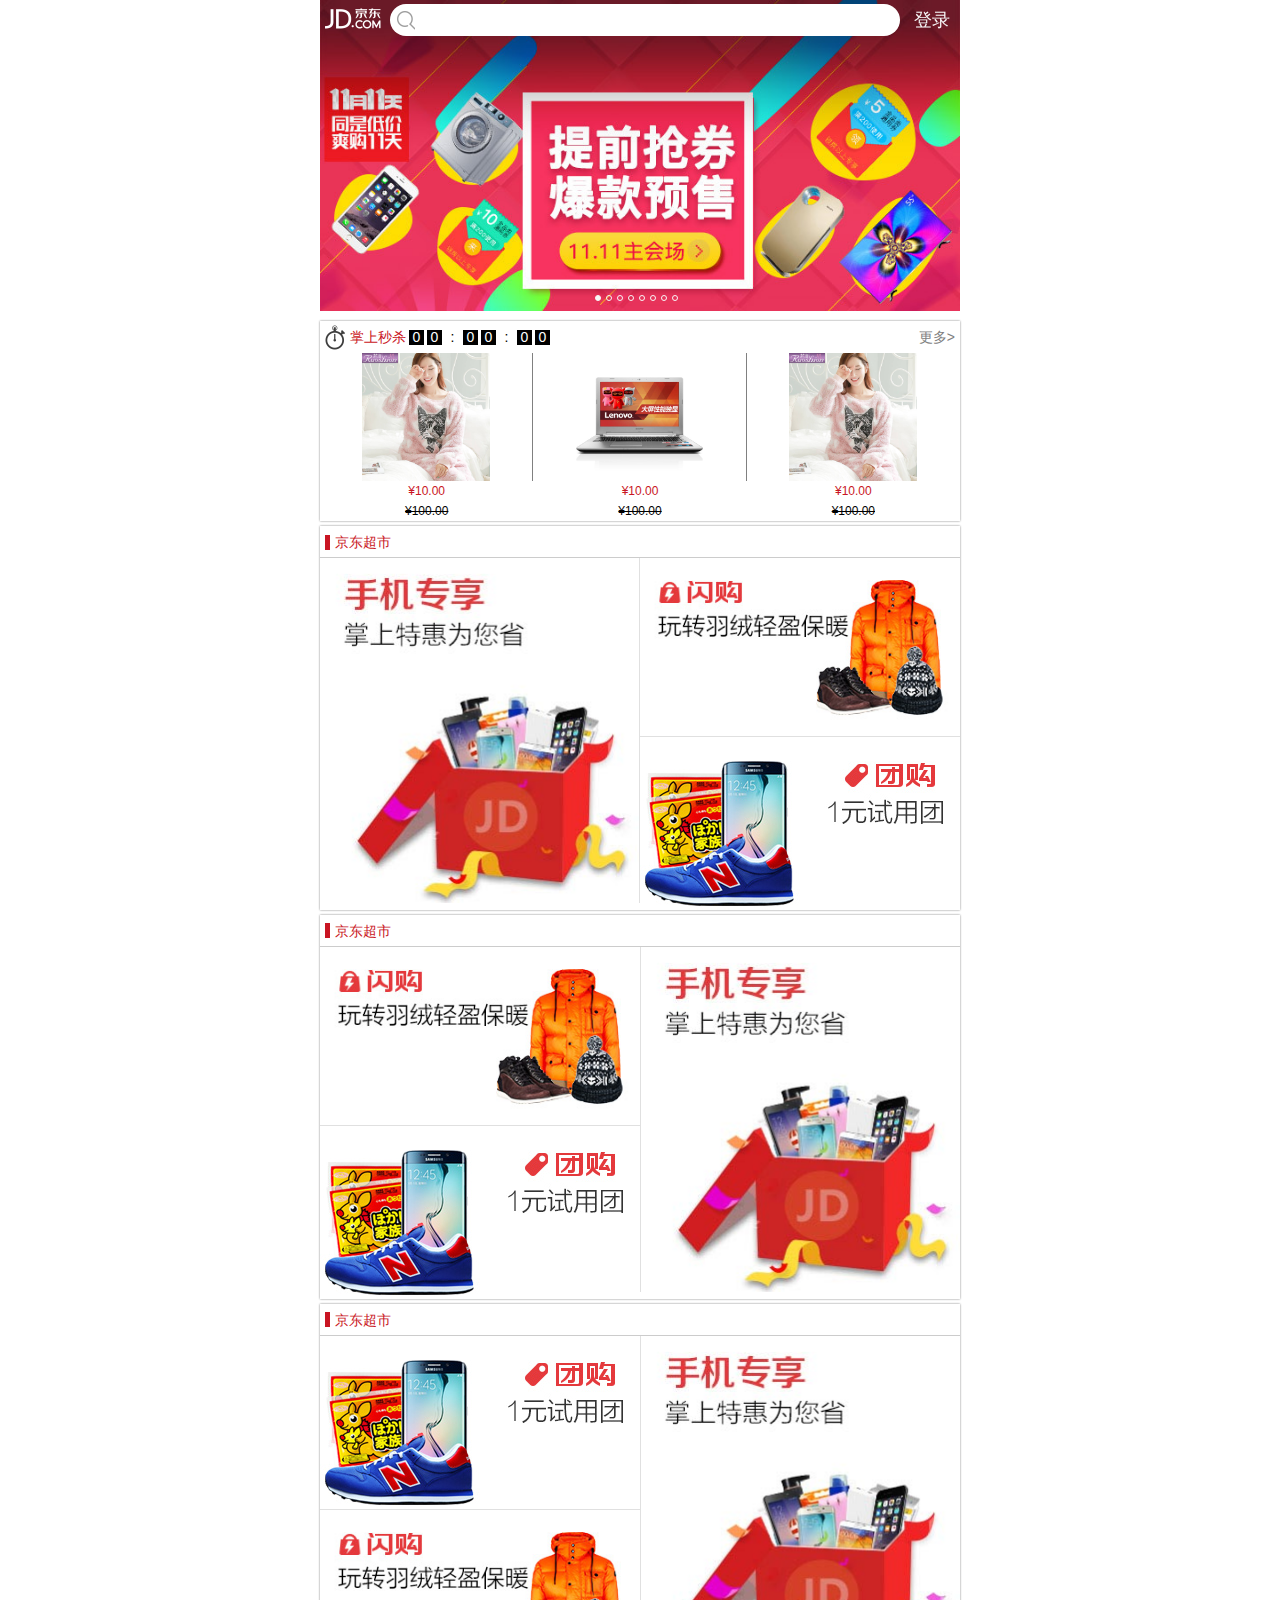
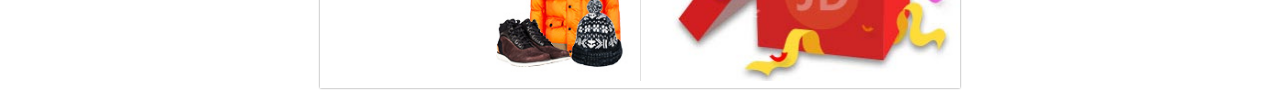
<file: index.html>
<!DOCTYPE html>
<html>
<head>
    <meta charset="UTF-8" />
    <meta name="viewport" content="width=device-width, user-scalable=no, initial-scale=1.0, maximum-scale=1.0, minimum-scale=1.0" />
    <title>jd_m首页</title>
    <link rel="stylesheet" type="text/css" href="css/base.css">
    <link rel="stylesheet" type="text/css" href="css/index.css">
    <style type="text/css">

    </style>
</head>
<body>

<!-- 整个网页的容器 -->
<div id="container">
    <!-- 头部 顶部 通栏-->
    <div id="header">
        <div class="header_box">
            <a href="javascript:void(0)" class="logo"></a>
            <input type="search" name="">
            <span class='glass'></span>
            <a href="javascript:void(0)" class="login">登录</a>
        </div>
    </div>
    <div id="banner">
        <ul class='clearfix'>
            <li><a href="javascript:void(0)"><img src="images/l8.jpg" alt="" /></a></li>
            <li><a href="javascript:void(0)"><img src="images/l1.jpg" alt="" /></a></li>
            <li><a href="javascript:void(0)"><img src="images/l2.jpg" alt="" /></a></li>
            <li><a href="javascript:void(0)"><img src="images/l3.jpg" alt="" /></a></li>
            <li><a href="javascript:void(0)"><img src="images/l4.jpg" alt="" /></a></li>
            <li><a href="javascript:void(0)"><img src="images/l5.jpg" alt="" /></a></li>
            <li><a href="javascript:void(0)"><img src="images/l6.jpg" alt="" /></a></li>
            <li><a href="javascript:void(0)"><img src="images/l7.jpg" alt="" /></a></li>
            <li><a href="javascript:void(0)"><img src="images/l8.jpg" alt="" /></a></li>
            <li><a href="javascript:void(0)"><img src="images/l1.jpg" alt="" /></a></li>
        </ul>
        <ul>
            <li class='current'></li>
            <li></li>
            <li></li>
            <li></li>
            <li></li>
            <li></li>
            <li></li>
            <li></li>
        </ul>

    </div>
    <!-- 主要内容区域 -->
    <div class="jd_main">
        <!--  第一个内容自盒子 需要特殊设置  -->
        <div class="main_content">
            <!--  清除浮动 -->
            <div class="content_top clearfix">
                <span></span>
                <p>掌上秒杀</p>
                <ul class='f_l clearfix'>
                    <li>0</li>
                    <li>0</li>
                    <li>:</li>
                    <li>0</li>
                    <li>0</li>
                    <li>:</li>
                    <li>0</li>
                    <li>0</li>
                </ul>
                <a href="#" class='f_r'>更多&gt;</a>
            </div>
            <div class="content_bottom">
                <!-- ul>li*3>(a[href='#']>img[src='images/detail01.jpg'])+p{¥10.00}+p{¥100.00} -->
                <ul class='clearfix'>
                    <li>
                        <a href="#"><img src="images/detail01.jpg" alt=""></a>
                        <p>¥10.00</p>
                        <p>¥100.00</p>
                    </li>
                    <li>
                        <a href="#"><img src="images/detail02.jpg" alt=""></a>
                        <p>¥10.00</p>
                        <p>¥100.00</p>
                    </li>
                    <li>
                        <a href="#"><img src="images/detail01.jpg" alt=""></a>
                        <p>¥10.00</p>
                        <p>¥100.00</p>
                    </li>
                </ul>
            </div>
        </div>
        <!-- 除了第一个以外的 所有盒子 -->
        <div class="main_content">
            <div class="content_top clearfix">
                <span class='f_l'>京东超市</span>
            </div>
            <div class="content_bottom">
                <ul class='clearfix'>
                    <li class='f_l b_r'><a href="#"><img src="images/cp1.jpg" alt=""></a></li>
                    <li class='f_r b_b'><a href="#"><img src="images/cp2.jpg" alt=""></a></li>
                    <li class='f_r'><a href="#"><img src="images/cp3.jpg" alt=""></a></li>
                </ul>
            </div>
        </div>
        <div class="main_content">
            <div class="content_top clearfix">
                <span class='f_l'>京东超市</span>
            </div>
            <div class="content_bottom">
                <ul class='clearfix'>
                    <li class='f_r b_l'><a href="#"><img src="images/cp1.jpg" alt=""></a></li>
                    <li class='f_l b_b'><a href="#"><img src="images/cp2.jpg" alt=""></a></li>
                    <li class='f_l'><a href="#"><img src="images/cp3.jpg" alt=""></a></li>
                </ul>
            </div>
        </div>
        <div class="main_content">
            <div class="content_top clearfix">
                <span class='f_l'>京东超市</span>
            </div>
            <div class="content_bottom">
                <ul class='clearfix'>
                    <li class='f_r b_l'><a href="#"><img src="images/cp1.jpg" alt=""></a></li>
                    <li class='f_l b_b'><a href="#"><img src="images/cp3.jpg" alt=""></a></li>
                    <li class='f_l '><a href="#"><img src="images/cp2.jpg" alt=""></a></li>
                </ul>
            </div>
        </div>
    </div>



</div>
<script src="js/index.js"></script>
</body>
</html>
</file>
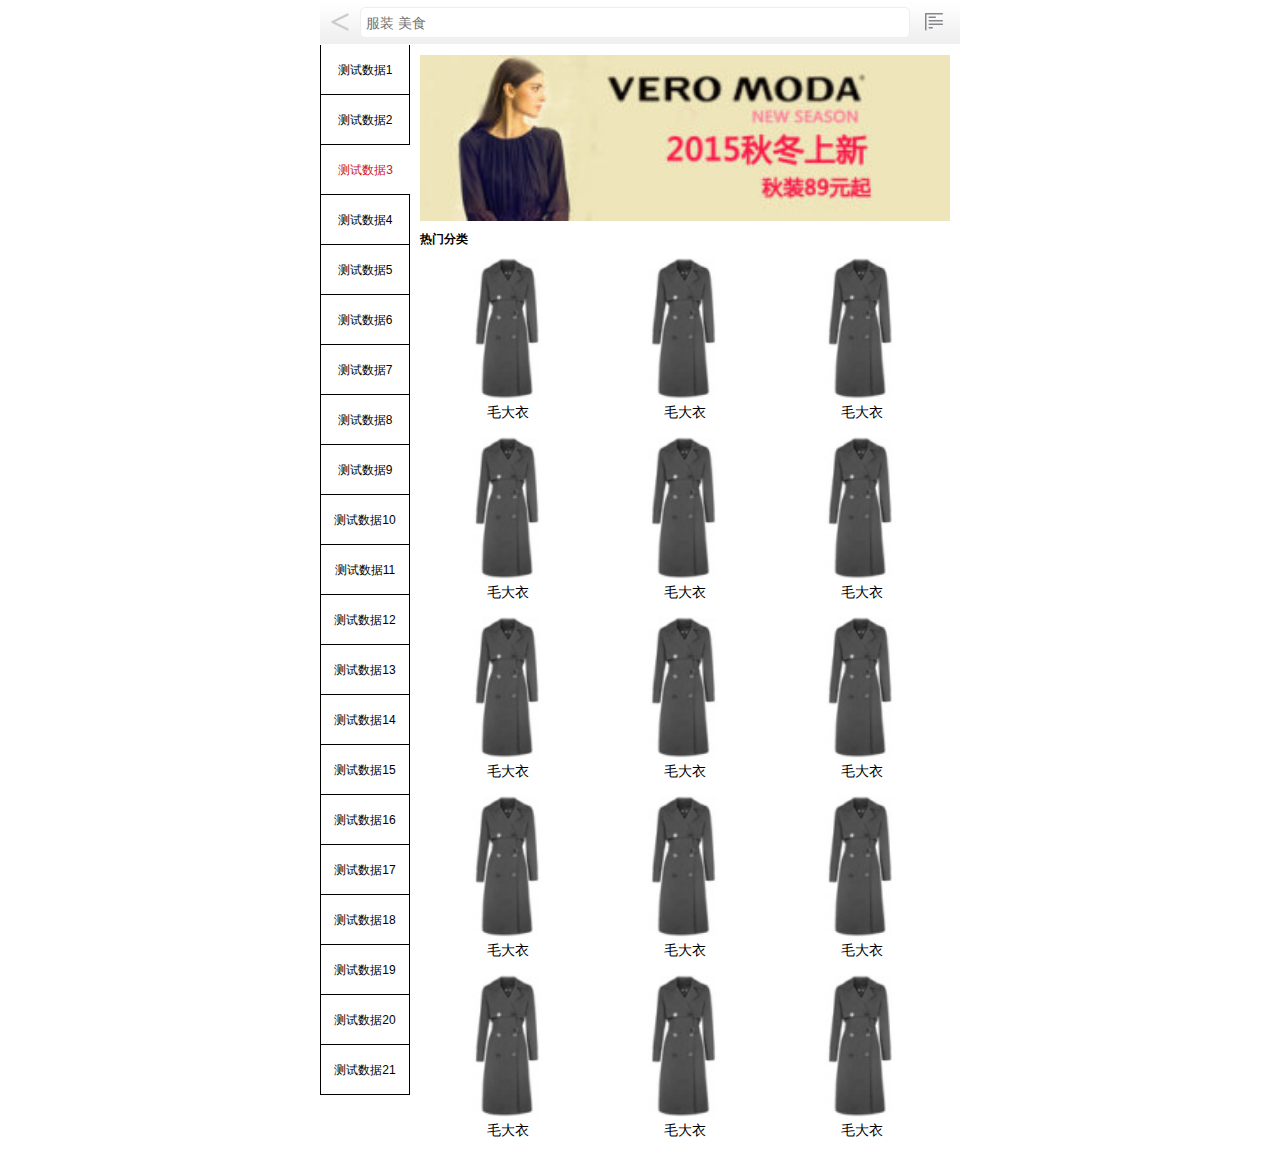
<file: list.html>
<!DOCTYPE html>
<html>
<head>
    <meta charset="UTF-8" />
    <meta name="viewport" content="width=device-width, user-scalable=no, initial-scale=1.0, maximum-scale=1.0, minimum-scale=1.0" />
    <title>list页</title>
    <link rel="stylesheet" type="text/css" href="css/base.css">
    <link rel="stylesheet" type="text/css" href="css/list.css">
    <style type="text/css">



    </style>
</head>
<body>
<div id="container">
    <div id="header">
        <a href="#">&lt</a>
        <input type="search" name="" placeholder="服装 美食">
        <a href="#"></a>

    </div>
    <div id="main">
        <div class="left">
            <ul>
                <li><a href="#">测试数据1</a></li>
                <li><a href="#">测试数据2</a></li>
                <li class='current'><a href="#">测试数据3</a></li>
                <li><a href="#">测试数据4</a></li>
                <li><a href="#">测试数据5</a></li>
                <li><a href="#">测试数据6</a></li>
                <li><a href="#">测试数据7</a></li>
                <li><a href="#">测试数据8</a></li>
                <li><a href="#">测试数据9</a></li>
                <li><a href="#">测试数据10</a></li>
                <li><a href="#">测试数据11</a></li>
                <li><a href="#">测试数据12</a></li>
                <li><a href="#">测试数据13</a></li>
                <li><a href="#">测试数据14</a></li>
                <li><a href="#">测试数据15</a></li>
                <li><a href="#">测试数据16</a></li>
                <li><a href="#">测试数据17</a></li>
                <li><a href="#">测试数据18</a></li>
                <li><a href="#">测试数据19</a></li>
                <li><a href="#">测试数据20</a></li>
                <li><a href="#">测试数据21</a></li>
            </ul>

        </div>
        <div class="right">
            <a href="#"><img src="images/banner_1.jpg" alt="" /></a>
            <h3>热门分类</h3>
            <!-- ul>li*15>a[href=#]>img[src=images/nv-fy.jpg]+p{毛大衣} -->
            <ul>
                <li><a href="#">
                        <img src="images/nv-fy.jpg" alt="" />
                        <p>毛大衣</p>
                    </a></li>
                <li><a href="#">
                        <img src="images/nv-fy.jpg" alt="" />
                        <p>毛大衣</p>
                    </a></li>
                <li><a href="#">
                        <img src="images/nv-fy.jpg" alt="" />
                        <p>毛大衣</p>
                    </a></li>
                <li><a href="#">
                        <img src="images/nv-fy.jpg" alt="" />
                        <p>毛大衣</p>
                    </a></li>
                <li><a href="#">
                        <img src="images/nv-fy.jpg" alt="" />
                        <p>毛大衣</p>
                    </a></li>
                <li><a href="#">
                        <img src="images/nv-fy.jpg" alt="" />
                        <p>毛大衣</p>
                    </a></li>
                <li><a href="#">
                        <img src="images/nv-fy.jpg" alt="" />
                        <p>毛大衣</p>
                    </a></li>
                <li><a href="#">
                        <img src="images/nv-fy.jpg" alt="" />
                        <p>毛大衣</p>
                    </a></li>
                <li><a href="#">
                        <img src="images/nv-fy.jpg" alt="" />
                        <p>毛大衣</p>
                    </a></li>
                <li><a href="#">
                        <img src="images/nv-fy.jpg" alt="" />
                        <p>毛大衣</p>
                    </a></li>
                <li><a href="#">
                        <img src="images/nv-fy.jpg" alt="" />
                        <p>毛大衣</p>
                    </a></li>
                <li><a href="#">
                        <img src="images/nv-fy.jpg" alt="" />
                        <p>毛大衣</p>
                    </a></li>
                <li><a href="#">
                        <img src="images/nv-fy.jpg" alt="" />
                        <p>毛大衣</p>
                    </a></li>
                <li><a href="#">
                        <img src="images/nv-fy.jpg" alt="" />
                        <p>毛大衣</p>
                    </a></li>
                <li><a href="#">
                        <img src="images/nv-fy.jpg" alt="" />
                        <p>毛大衣</p>
                    </a></li>
            </ul>
        </div>
    </div>
</div>
<script src="js/list.js"></script>
<script type="text/javascript">
/*var oUl = document.querySelector('.left ul');
oUl.style.transform = 'translateY(-50px)';*/
</script>
</body>
</html>
</file>
<file: css/base.css>
/* 通用样式 */
*,
::before,
::after{
    font-size: 14px;
    margin: 0;
    padding: 0;
    /* 清除点击高亮效果 transparent透明的*/
    -webkit-tap-highlight-color:transparent;
    /* 盒模型  边框盒子 */
    box-sizing: border-box;
    /* 设置一个统一的文字 sans-serif移动端默认字体*/
    font-family: '微软雅黑',sans-serif;
}
/* input标签去掉默认样式 */
input{
    border: none;
    outline: none;
    -webkit-appearance: none;
}

img{
    display:block;
}

a{
    text-decoration: none;
    color: #333;
}
/* 清除列表样式 */
ol,ul{
    list-style: none;
}

/* 左右浮动 */
.f_l{
    float: left;
}

.f_r{
    float: right;
}

.clearfix::before,
.clearfix::after{
    content: '';
    display: block;
    line-height: 0;
    height: 0;
    visibility: hidden;
    clear: both;
}

.b_t{
    border-top:1px solid #e0e0e0;
}
.b_r{
    border-right:1px solid #e0e0e0;
}
.b_b{
    border-bottom:1px solid #e0e0e0;
}
.b_l{
    border-left:1px solid #e0e0e0;
}
</file>
<file: css/index.css>
/* 首页样式表 */

/* 整个网页外部容器 */
#container{
        width:100%;
        max-width:640px;
        min-width:300px;
        margin:0 auto;
        position: relative;
    }
/* 头部部分 */
#header{
    position:fixed;
    width:100%;
    height:40px;
    top:0;
    left:0;
    z-index:999;
    /* padding-left: 70px;
    padding-right: 60px;
    background-color: rgba(201, 21, 35, 0);
    */
}
#header > .header_box{
    width:100%;
    height:40px;
    max-width: 640px;
    max-height: 300px;
    position: relative;
    padding-left: 70px;
    padding-right: 60px;
    background-color: rgba(201, 21, 35, 0);
    margin:0 auto;
}
#header > .header_box > .logo{
    width:60px;
    height:36px;
    position:absolute;
    left:5px;
    top:2px;
    background-image:url('../images/sprites.png');
    background-repeat: no-repeat;
    background-position: 0px -103px;
    background-size: 200px 200px;
}
#header > .header_box > input{
    width:100%;
    height:32px;
    margin-top:4px;
    border-radius:16px;
    padding-left:30px;
}
#header > .header_box > .glass{
    width:20px;
    height:20px;
    position:absolute;
    background:url('../images/sprites.png') no-repeat -58px -109px/200px 200px;
    top:10px;
    left:75px;
}
#header > .header_box > .login{
    position:absolute;
    right:10px;
    top: 0px;
    line-height:40px;
    color: #f7f7f7;
    font-size:18px;
}


/* 首页轮播图 */
#banner{
    width:100%;
    position:relative;
    overflow:hidden;

}
#banner ul:first-of-type{
    width:1000%;
}
#banner ul:first-of-type li{
    float:left;width:10%;
}
#banner ul:first-of-type li img{
    width:100%;

}
#banner ul:first-of-type li a{
    display:block;
    width:100%;
}
#banner ul:last-of-type{
    position: absolute;
    bottom: 10px;
    left: 50%;
    margin-left: -50px;
}
#banner ul:last-of-type li{
    float: left;
    width: 6px;
    height: 6px;
    border-radius: 50%;
    border:1px solid #f7f7f7;
    margin-left:5px;
}
#banner ul:last-of-type li.current{
    background-color:#f7f7f7;
}

/* 分类导航 */
#nav{
    width: 100%;
    background-color: #f7f7f7;
    border-bottom: 1px solid #e0e0e0;
}
#nav > ul{
    width: 100%;
    padding:10px 0;
}
#nav > ul > li{
    width: 25%;
    float: left;
}
#nav > ul > li > a{
    display: block;
}
#nav > ul > li > a > img{
    width: 40px;
    height: 40px;
    margin: 0 auto;
}
#nav > ul > li > a > p{
    text-align: center;
    color: #666;
    font-size: 12px;
    padding: 6px 0;
}


/* 主体部分 */
/* #main{
    width: 100%;
}
#main > .kill{
    width: 100%;
    background-color: #fcfcfc;
    margin-top: 10px;
    border:1px solid #e0e0e0;
}
#main > .kill > .top{
    padding: 8px 10px;
}
#main > .kill > .top > .kill_top_left{
    height: 36px;
    line-height: 36px;
}
#main > .kill > .top > .kill_top_left > .kill_icon{
    float: left;
    width: 20px;
    height: 25px;
    background:url('../images/seckill-icon.png') no-repeat;
    background-size: 20px 25px;
}
#main > .kill > .top > .kill_top_left > .kill_name{
    float: left;
    font-size: 16px;
    color: #d8505c;
    margin-top: 3px;
}
#main > .kill > .top > .kill_top_left > .kill_time{
    float: left;
    margin-top: 6px;
}
#main > .kill > .top > .kill_top_left > .kill_time > span{
    float: left;
    width:16px;
    height:16px;
    line-height:16px;
    text-align:center;
    background-color:#000;
    color:#fff;
    margin-left:3px;
}
#main > .kill > .top > .kill_top_left > .kill_time > span:nth-child(3n){
    background-color: #fff;
    color: #333;
    width:8px;
} */

/* 设置 京东 首页的主要内容的 样式 */
.jd_main{
    width: 100%;
    margin-top: 10px;
}
.jd_main .main_content{
    width: 100%;
    background-color: white;
    min-height: 150px;
    margin-bottom: 5px;
    /* 阴影 水平 垂直 发散 颜色*/
    box-shadow: 0 0 2px gray;
}
.jd_main .main_content .content_top{
    height: 32px;
    width: 100%;
    border-bottom: 1px solid #ccc;
}
.jd_main .main_content .content_bottom{
    width: 100%;
}

/* 内容区域的 第一个 盒子 */
.jd_main .main_content:nth-child(1){}
.jd_main .main_content:nth-child(1) .content_top{
    border-bottom: none;
}

.jd_main .main_content:nth-child(1) .content_top span{
    background-image: url('../images/seckill-icon.png');
    background-size: 20px 25px;
    float: left;
    margin-top: 3.5px;
    margin-left: 5px;
    width: 20px;
    height: 25px;

}
.jd_main .main_content:nth-child(1) .content_top p{
    color:  rgb(201, 21, 35);
    margin-left: 5px;
    line-height: 32px;
    float: left;
}
.jd_main .main_content:nth-child(1) .content_top ul{
    height: 32px;
    padding-top:8.5px ;
}
.jd_main .main_content:nth-child(1) .content_top ul li{
    float: left;
    background-color: black;
    height: 15px;
    width: 15px;
    color: white;
    margin-left: 3px;
    text-align: center;
    line-height: 15px;
}
/* 这样可以去到 第三个 第六个 */
.jd_main .main_content:nth-child(1) .content_top ul li:nth-child(3n){
    background-color: transparent;
    color: black;
}
.jd_main .main_content:nth-child(1) .content_top a{
    color: gray;
    line-height: 32px;
    margin-right: 5px;
}

.jd_main .main_content:nth-child(1) .content_bottom{
    width: 100%;
}
.jd_main .main_content:nth-child(1) .content_bottom ul{
    width: 100%;
}
.jd_main .main_content:nth-child(1) .content_bottom ul li{
    float: left;
    /* 为了保证 零头 不影响 布局
        假设 给的是33%
            父盒子的宽度是 100
            父盒子的宽度是 1000
     */
    width: 33.33333%;
}
.jd_main .main_content:nth-child(1) .content_bottom ul li a{
    display: block;
    width: 100%;
    border-right: 1px solid gray;
}
/* 最后一个li标签 里面的 a标签 不要 右边的 边框 */
.jd_main .main_content:nth-child(1) .content_bottom ul li:last-child a{
    border-right: none;
}
.jd_main .main_content:nth-child(1) .content_bottom ul li a img{
    display: block;
    width: 60%;
    margin: 0 auto;
}

/* 由于 a标签 跟p标签 是平级的 所以这里 写的是2 a标签的索引值是1 */
.jd_main .main_content:nth-child(1) .content_bottom ul li  p{
    text-align: center;
    padding: 3px 0;
    font-size: 12px;
}
.jd_main .main_content:nth-child(1) .content_bottom ul li  p:nth-child(2){
    color:  rgb(201, 21, 35);
}
.jd_main .main_content:nth-child(1) .content_bottom ul li  p:nth-child(3){
    color: black;
    text-decoration: line-through;
}


/* 为 除了 第一个的 主要区域盒子 设置样式 */
.jd_main .main_content:nth-child(n+2) .content_top{}
.jd_main .main_content:nth-child(n+2) .content_top span{
    color:rgb(201, 21, 35);
    line-height: 32px;
    margin-left: 15px;
    position: relative;
}
.jd_main .main_content:nth-child(n+2) .content_top span::before{
    content: '';
    position: absolute;

    /* 宽高 */
    height: 15px;
    width: 5px;
    background-color: rgb(201, 21, 35);
    left: -10px;
    top: 8.5px;
}

/* 设置 除了秒杀区域的 主要内容的 底部样式 */
.jd_main .main_content:nth-child(n+2) .content_bottom{
    width: 100%;
}
.jd_main .main_content:nth-child(n+2) .content_bottom ul{
    width: 100%;
}
.jd_main .main_content:nth-child(n+2) .content_bottom ul li{
    width: 50%;
}
.jd_main .main_content:nth-child(n+2) .content_bottom ul li a{
    width: 100%;
    display: block;
}
.jd_main .main_content:nth-child(n+2) .content_bottom ul li a img{
    width: 100%;
    display: block;
}
</file>
<file: css/list.css>
/* 设置我们的body宽高 */
html,body{
    width: 100%;
    height: 100%;
}
/* body超出部分隐藏 ----> 去掉滚动条 */
body{
    overflow: hidden;
}

#container{
    width:100%;
    max-width:640px;
    min-width:300px;
    margin:0 auto;
    position: relative;
}

/* 以下是头部部分 */
#header{
    width: 100%;
    height: 45px;
    background:url('../images/header-bg.png') repeat-x 0px 0px/1px 44px;
    position:relative;
    padding-left: 40px;
    padding-right: 50px;
    z-index: 998;
}

#header a:first-of-type{
    width: 40px;
    height:44px;
    font:bold 36px/44px "宋体";
    text-align: center;
    color: #ccc;
    position:absolute;
    left:0;
    top:0;
}

#header input{
    width: 100%;
    height: 31px;
    margin-top: 7px;
    border: 1px solid #eee;
    border-radius: 5px;
    padding-left:5px;
}

#header a:last-of-type{
    width: 50px;
    height: 44px;
    background:url('../images/sprites.png') no-repeat -61px 0px/200px 200px;
    position: absolute;
    right: 0;
    top: 0;
    padding:12px 15px;
    background-clip: content-box;
    background-origin: content-box;
}

/* 主体部分 */
#main{
    width:100%;
}
/* 主体部分左侧 */
#main .left{
    width: 90px;
    float:left;
}

#main .left ul{
    width: 100%;
}

#main .left ul li{
    width: 100%;
    height: 50px;
    border-right:1px solid black;
    border-bottom:1px solid black;
    border-left:1px solid black;
}

#main .left ul li.current{
    border-right: none;
}

#main .left ul li.current a{
    color: rgb(201, 21, 35);
}

#main .left ul li a{
    display: block;
    width: 100%;
    color: black;
    text-align: center;
    font-size: 12px;
    line-height: 50px;
}

/* 主体右侧 */
#main .right{
    overflow: hidden;
    padding: 10px 10px 0;
}

#main > .right  a{
    width: 100%;
    color: black;
}

#main > .right a > img{
    width: 100%;
}

#main > .right > h3{
    margin-top: 10px;
    font-size: 12px;
}

#main > .right > ul{
    width: 100%;
    padding-top:5px;
}

#main > .right > ul > li{
    float: left;
    width: 33.333%;
    padding: 5px 0;
}

#main > .right > ul > li > a{
    display:block;
}

#main > .right > ul > li > a > img{
    width: 80%;
    margin: 0 auto;
}

#main > .right > ul > li > a > p{
    width: 100%;
    text-align: center;
    padding: 5px 0;
}
</file>
